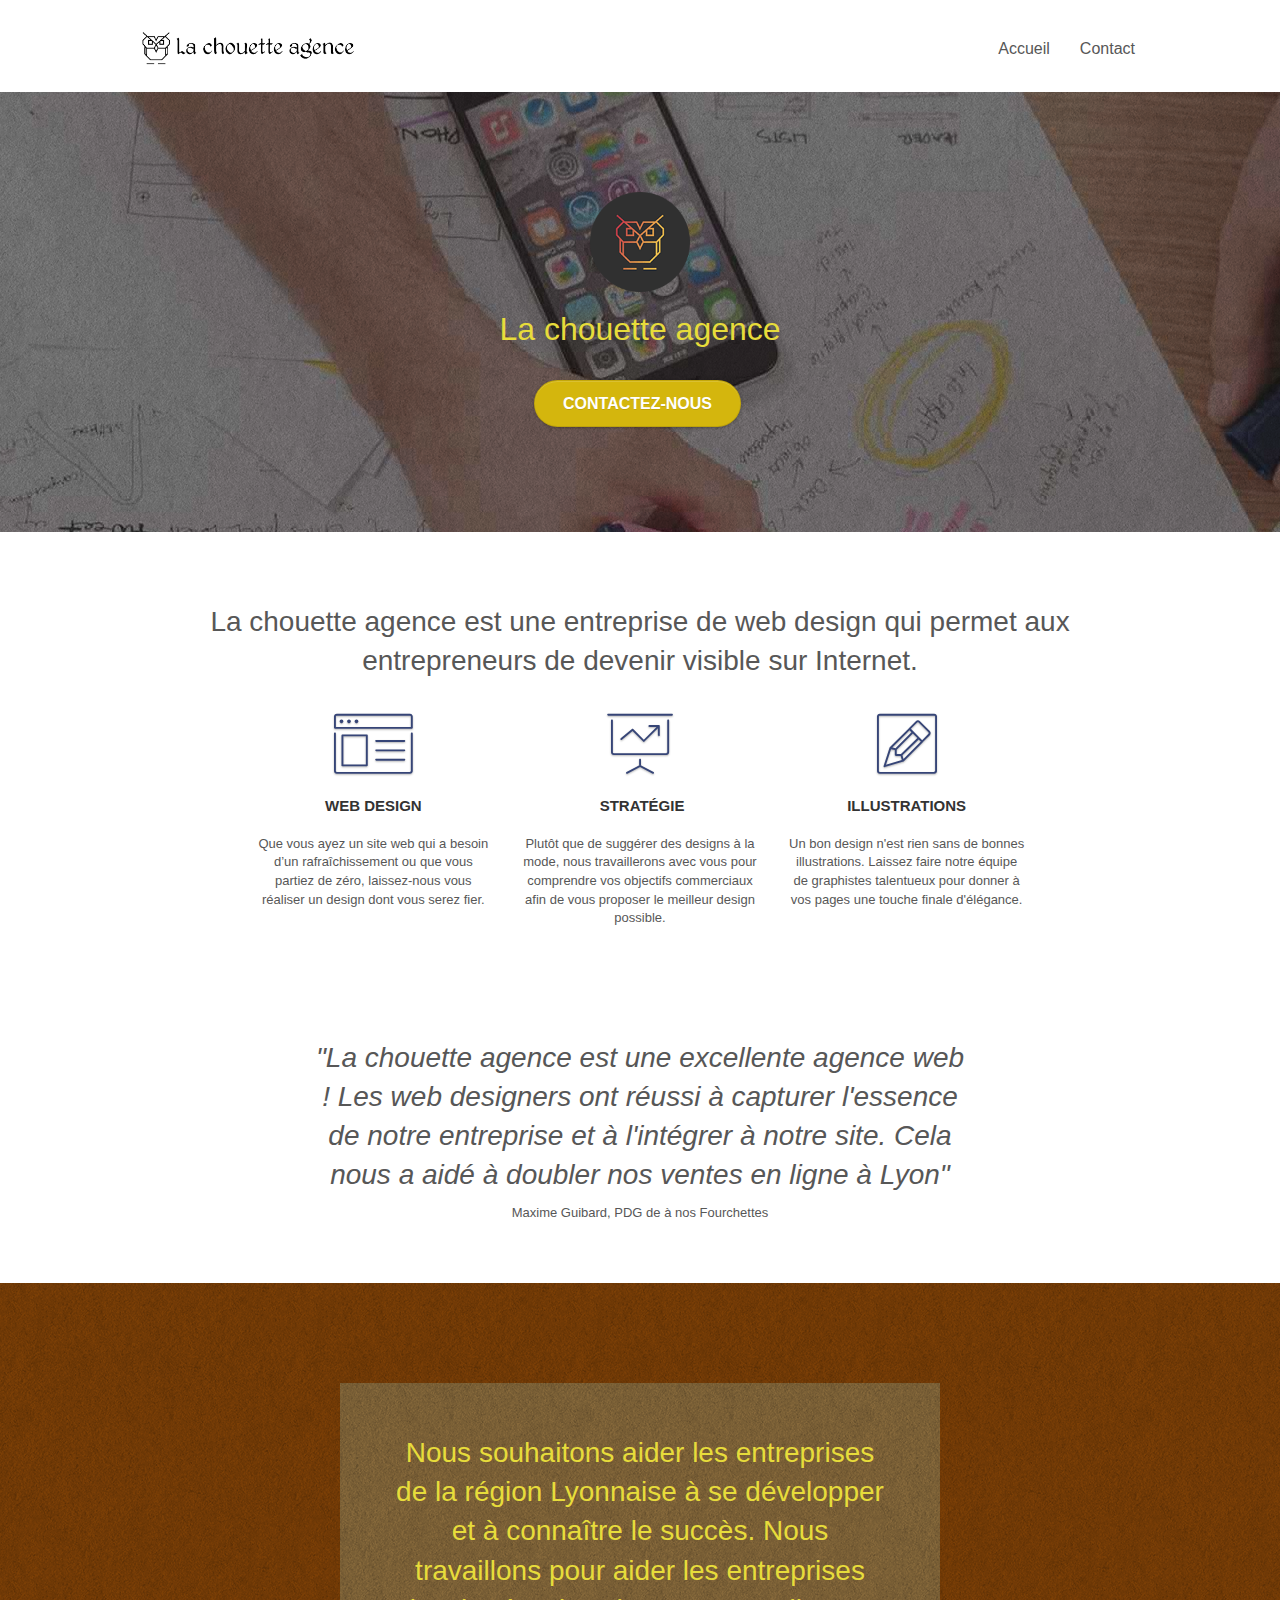
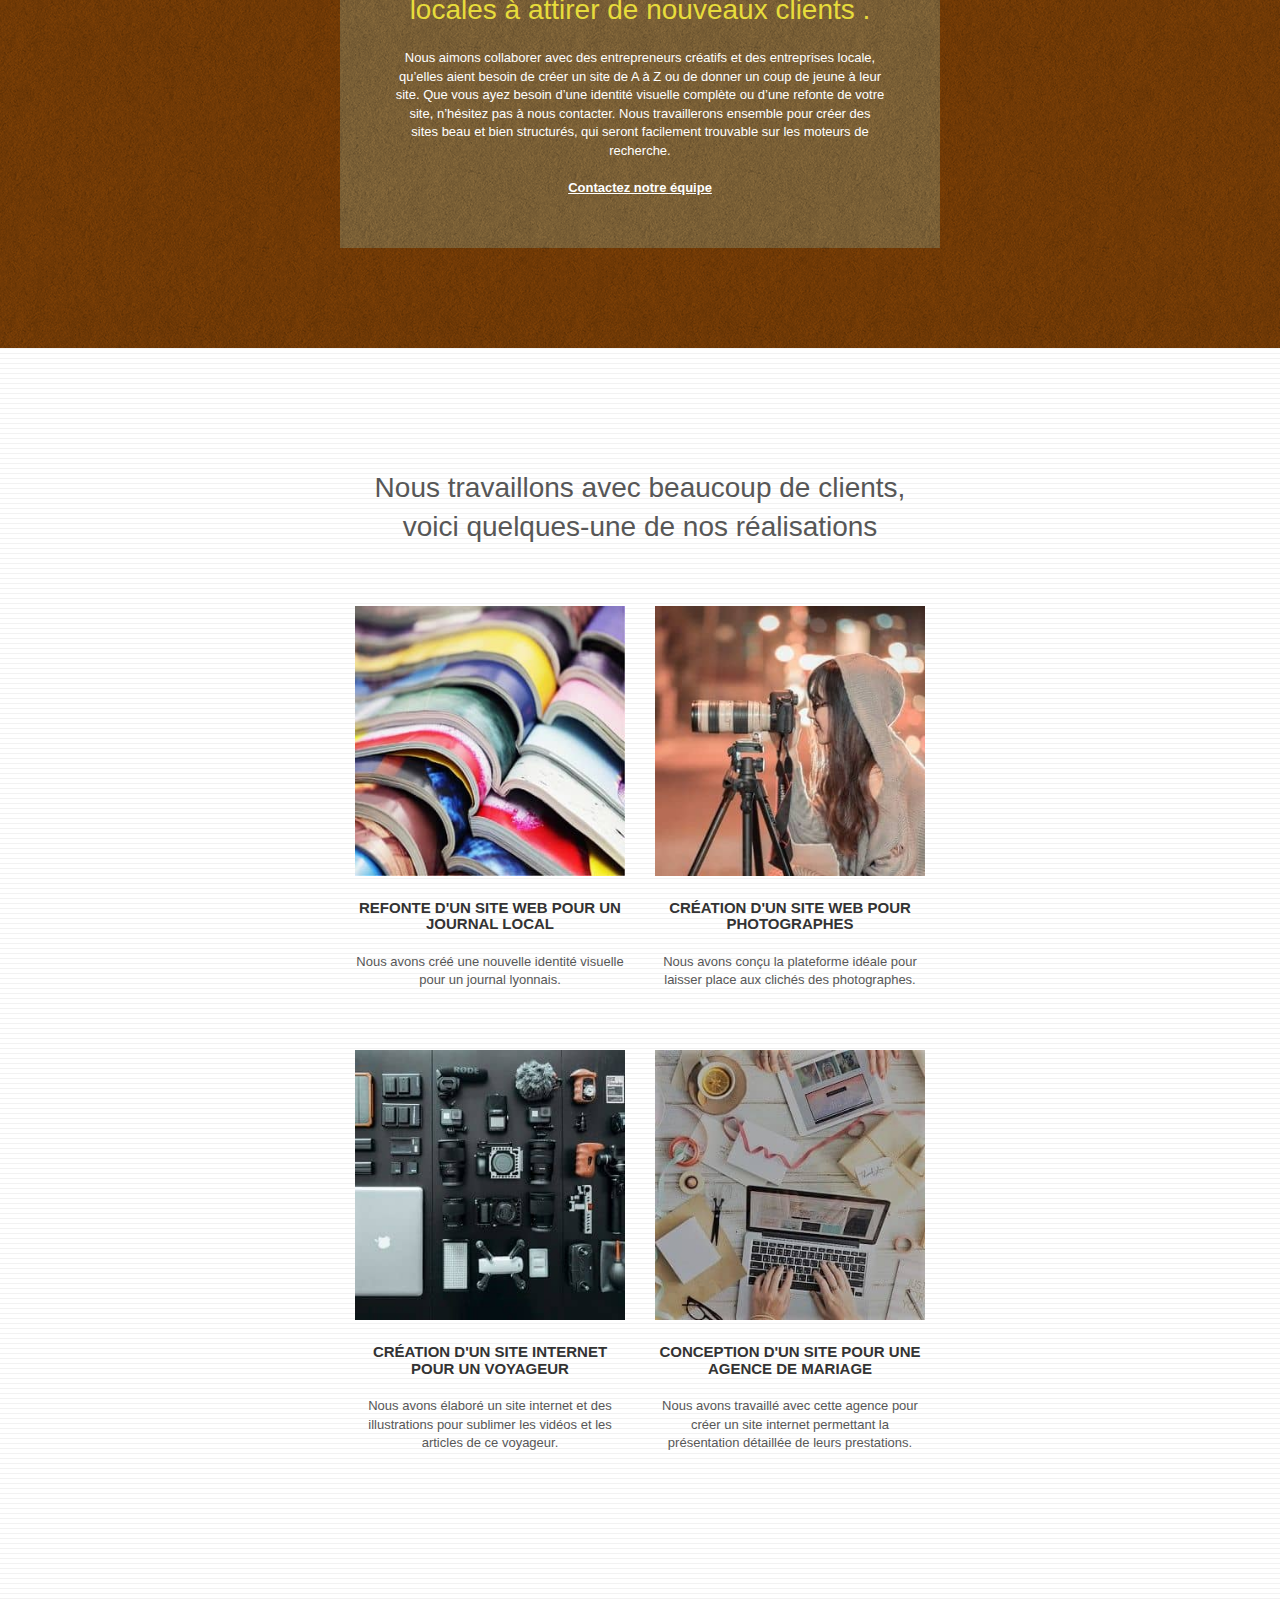
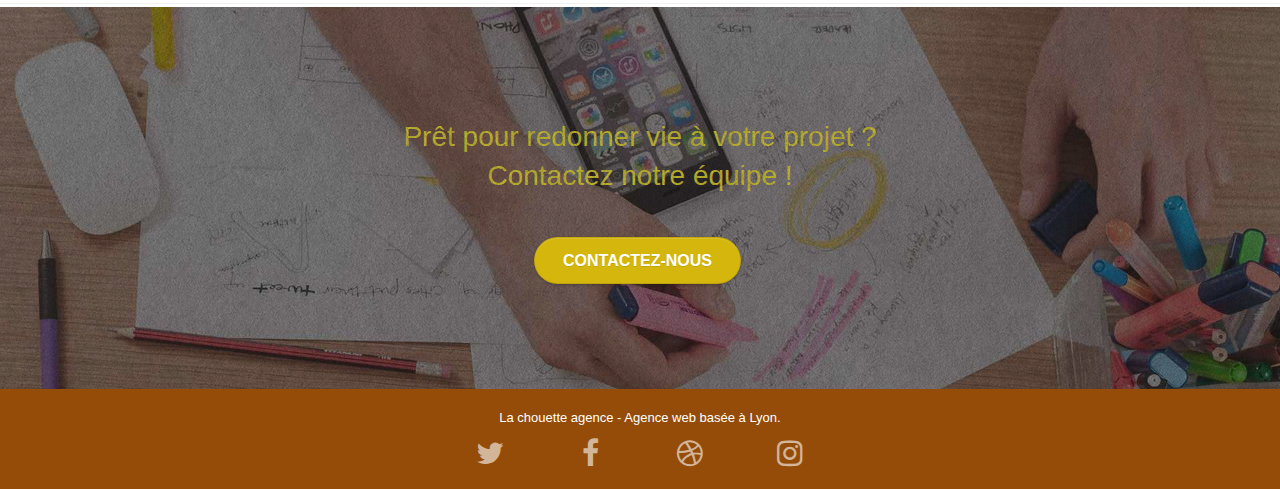
<file: index.html>
<!doctype html>
<html lang="fr">
<head>
    <meta charset="utf-8">
    <meta name="description" content="La chouette agence - Entreprise de webdesign situé a Lyon.">
    <meta name="viewport" content="width=device-width, initial-scale=1.0, viewport-fit=cover">
    <link rel="shortcut icon" type="image/png" href="favicon.jpg">
    
	<link rel="stylesheet" type="text/css" href="./css/bootstrap.css">
	<link rel="stylesheet" type="text/css" href="style.css">
	<link rel="stylesheet" type="text/css" href="./css/font-awesome.css">
	<link rel="stylesheet" type="text/css" href="./css/et-line.css">
	
    
	<script src="./js/jquery-2.1.0.js"></script>
	<script src="./js/bootstrap.js"></script>
	<script src="./js/blocs.js"></script>
	<script src="./js/jquery.touchSwipe.js" defer></script>
	<script src="./js/gmaps.js"></script>

    <title>La chouette agence - Entreprise de webdesign à Lyon</title>

    
<!-- Analytics -->
 
<!-- Analytics END -->
    
</head>
<body>
<!-- Principal conteneur -->
<div class="page-container">
    
<!-- bloc-0 -->
<div class="bloc bgc-white l-bloc " id="bloc-0">
	<div class="container bloc-sm">

		<nav class="navbar row">
			<div class="navbar-header">				
				<a class="navbar-brand" href="index.html"><img src="img/la-chouette-agence.png" alt="Bannière de l'agence La chouette agence" width="214" height="40" /></a>
				<button id="nav-toggle" type="button" class="ui-navbar-toggle navbar-toggle" data-toggle="collapse" data-target=".navbar-1">
				<span class="sr-only">Toggle navigation</span><span class="icon-bar"></span><span class="icon-bar"></span><span class="icon-bar"></span>
				</button>
			</div>
			<div class="collapse navbar-collapse navbar-1 special-dropdown-nav">
				<ul class="site-navigation nav navbar-nav">
					<li>
						<a href="index.html">Accueil</a>
					</li>
					<li>
					</li>
					<li>
						<a href="contact.html">Contact</a>
					</li>
				</ul>
			</div>
		</nav>
	</div>
</div>
<!-- bloc-0 END -->

<!-- bloc-1-presentation -->
<div class="bloc bgc-dark-slate-blue bg-banniere d-bloc bg-t-edge bloc-bg-texture texture-paper b-parallax" id="bloc-1-hero">
	<div class="container bloc-lg">
		<div class="row tight-width-whitespace">
			<div class="col-sm-12">
				<img src="img/logo.png" class="center-block image-resize-mode" width="100" height="100" alt="Logo de la chouette agence" />
				<h1 class="text-center hero-bloc-text tc-yellow ">
					La chouette agence 
				</h1>
				<div class="text-center">
					<a href="contact.html" class="btn btn-lg btn-clean btn-rd cta-hero btn-atomic-tangerine" id="cta-hero">Contactez-nous</a>
				</div>
			</div>
		</div>
	</div>
</div>
<!-- bloc-1-presentation END -->

<!-- bloc-2-services -->
<div class="bloc bgc-white l-bloc" id="bloc-2-services">
	<div class="container bloc-md">
		<div class="row">
			<div class="col-sm-12 text-center">
				<h2>La chouette agence est une entreprise de web design qui permet aux entrepreneurs de devenir visible sur Internet.</h2>
			</div>
		</div>
		<div class="row voffset-lg med-width-whitespace">
			<div class="col-sm-4">
				<div class="text-center">
					<span class="et-icon-browser sm-shadow icon-dark-slate-blue icons icon-lg"></span>
				</div>
				<h3 class="mg-md text-center">
					Web design
				</h3>
				<p class="text-center ">
					Que vous ayez un site web qui a besoin d&rsquo;un rafraîchissement ou que vous partiez de zéro, laissez-nous vous réaliser un design dont vous serez fier.
				</p>
			</div>
			<div class="col-sm-4">
				<div class="text-center">
					<span class="et-icon-presentation sm-shadow icon-dark-slate-blue icons icon-lg"></span>
				</div>
				<h3 class="mg-md text-center">
					&nbsp;Stratégie
				</h3>
				<p class="text-center ">
					Plutôt que de suggérer des designs à la mode, nous travaillerons avec vous pour comprendre vos objectifs commerciaux afin de vous proposer le meilleur design possible.<br>
				</p>
			</div>
			<div class="col-sm-4">
				<div class="text-center">
					<span class="et-icon-edit sm-shadow icon-dark-slate-blue icons icon-lg"></span>
				</div>
				<h3 class="mg-md text-center">
					Illustrations
				</h3>
				<p class="text-center ">
					Un bon design n'est rien sans de bonnes illustrations. Laissez faire notre équipe de graphistes talentueux pour donner à vos pages une touche finale d'élégance.
				</p>
			</div>
		</div>
		<div class="row voffset-lg voffset">
			<div class="col-xs-12 col-md-8 col-md-offset-2 text-center">
				<h2><em>"La chouette agence est une excellente agence web !
							Les web designers ont réussi à capturer l'essence de notre entreprise et à l'intégrer à
							notre site.
							Cela nous a aidé à doubler nos ventes en ligne à Lyon"</em>
					</h2>
					<p>
						Maxime Guibard, PDG de à nos Fourchettes
					</p>
			</div>
		</div>
	</div>
</div>
<!-- bloc-2-services END -->

<!-- bloc-3-what-i-do -->
<div class="bloc tc-white bgc-atomic-tangerine bg-presentation d-bloc bloc-bg-texture texture-paper b-parallax" id="bloc-3-what-i-do">
	<div class="container bloc-lg">
		<div class="row tight-width-whitespace black-background">
			<div class="col-sm-12">
				<h2 class="mg-md text-center tc-yellow">
					Nous souhaitons aider les entreprises de la région Lyonnaise à se développer et à connaître le succès. Nous travaillons pour aider les entreprises locales à attirer de nouveaux clients .<br>
				</h2>
				<p class="text-center white">
					Nous aimons collaborer avec des entrepreneurs créatifs et des entreprises locale, qu’elles aient besoin de créer un site de A à Z ou de donner un coup de jeune à leur site. Que vous ayez besoin d’une identité visuelle complète ou d’une refonte de votre site, n’hésitez pas à nous contacter. Nous travaillerons ensemble pour créer des sites beau et bien structurés, qui seront facilement trouvable sur les moteurs de recherche. <br><br><a class="ltc-white bold-link" href="contact.html">Contactez notre équipe</a><br>
				</p>
			</div>
		</div>
	</div>
</div>
<!-- bloc-3-what-i-do END -->

<!-- bloc-4-portfolio -->
<div class="bloc bgc-white bg-lines-h2-bg bg-repeat l-bloc" id="bloc-4-portfolio">
	<div class="container bloc-lg">
		<div class="row">
			<div class="col-sm-12 text-center">
				<h2>Nous travaillons avec beaucoup de clients, <br> voici quelques-une de nos réalisations</h2>
			</div>
		</div>
		<div class="row tight-width-whitespace portfolio-row">
			<div class="col-sm-6">
				<a href="#" data-lightbox="img/1.jpg" data-gallery-id="gallery-1" data-caption="Refonte d'un site web pour un journal local" data-frame="snapshot-lb"><img src="img/1.jpg" width="270" height="270" alt="Création d'un nouveau site web pour journal local" class="img-responsive portfolio-thumb" /></a>
				<h3 class="mg-md text-center">
					Refonte d'un site web pour un journal local
				</h3>
				<p class="text-center">
					Nous avons créé une nouvelle identité visuelle pour un journal lyonnais.
				</p>
			</div>
			<div class="col-sm-6">
				<a href="#" data-lightbox="img/2.jpg" data-gallery-id="gallery-1" data-caption="Création d'un site web pour photographes" data-frame="snapshot-lb"><img src="img/2.jpg" width="270" height="270" class="img-responsive portfolio-thumb" alt="Création d'un site web pour photographes" /></a>
				<h3 class="mg-md text-center">
					Création d'un site web pour photographes
				</h3>
				<p class="text-center">
					Nous avons conçu la plateforme idéale pour laisser place aux clichés des photographes.
				</p>
			</div>
		</div>
		<div class="row tight-width-whitespace portfolio-row">
			<div class="col-sm-6">
				<a href="#" data-lightbox="img/3.jpg" data-gallery-id="gallery-1" data-caption="Création d'un site internet pour un voyageur" data-frame="snapshot-lb"><img src="img/3.jpg" width="270" height="270" class="img-responsive portfolio-thumb" alt="Création d'un site web pour voyageur"/></a>
				<h3 class="mg-md text-center">
					Création d'un site internet pour un voyageur
				</h3>
				<p class="text-center">
					Nous avons élaboré un site internet et des illustrations pour sublimer les vidéos et les articles de ce voyageur.
				</p>
			</div>
			<div class="col-sm-6">
				<a href="#" data-lightbox="img/4.jpg" data-gallery-id="gallery-1" data-caption="Conception d'un site pour une agence de mariage" data-frame="snapshot-lb"><img src="img/4.jpg" width="270" height="270" class="img-responsive portfolio-thumb" alt="Création d'un site web pour agence de mariage" /></a>
				<h3 class="mg-md text-center">
					Conception d'un site pour une agence de mariage
				</h3>
				<p class="text-center">
					Nous avons travaillé avec cette agence pour créer un site internet permettant la présentation détaillée de leurs prestations.
				</p>
			</div>
		</div>
	</div>
</div>
<!-- bloc-4-portfolio END -->

<!-- bloc-5-cta -->
<div class="bloc bgc-dark-slate-blue bg-banniere d-bloc bloc-bg-texture texture-paper" id="bloc-5-cta">
	<div class="container bloc-lg">
		<div class="row">
			<h2 class="mg-md text-center tc-yellow">
				Prêt pour redonner vie à votre projet ?<br>Contactez notre équipe !
			</h2>
			<div class="col-sm-12 text-center">
				<a href="contact.html" class="btn btn-atomic-tangerine btn-clean btn-rd btn-lg cta-hero">Contactez-nous</a>
			</div>
		</div>
	</div>
</div>
<!-- bloc-5-cta END -->

<!-- Footer - bloc-8 -->
<div class="bloc bgc-atomic-tangerine d-bloc" id="bloc-8">
	<div class="container bloc-sm">
		<div class="row">
			<div class="col-sm-12">
				<p class="text-center white">
					La chouette agence - Agence web basée à Lyon.<br>
				</p>
				<div class="row row-no-gutters social">
					<div class="col-sm-3">
						<div class="text-center">
							<a class="social" href="index.html" aria-label="Suivez nous sur Twitter"><span class="fa fa-twitter icon-md"></span></a>
						</div>
					</div>
					<div class="col-sm-3">
						<div class="text-center">
							<a class="social" href="index.html" aria-label="Rejoignez nous sur Facebook"><span class="fa fa-facebook icon-md"></span></a>
						</div>
					</div>
					<div class="col-sm-3">
						<div class="text-center">
							<a class="social" href="index.html" aria-label="Accedez a notre portfolio sur Dribbble"><span class="fa fa-dribbble icon-md"></span></a>
						</div>
					</div>
					<div class="col-sm-3">
						<div class="text-center">
							<a class="social" href="index.html" aria-label="Suivez nous sur Instagram"><span class="fa fa-instagram icon-md"></span></a>
						</div>
					</div>
					
				</div>
				
			</div>
		</div>
	</div>
</div>
<!-- Footer - bloc-8 END -->

</div>
<!-- Principal conteneur END -->
    

</body>
</html>
</file>
<file: style.css>
body{margin:0;padding:0;background:#fff;overflow-x:hidden;-webkit-font-smoothing:antialiased;-moz-osx-font-smoothing:grayscale}a,button{transition:all .3s ease-in-out;outline:0!important}a:hover{text-decoration:none;cursor:pointer}#page-loading-blocs-notifaction{position:fixed;top:0;bottom:0;width:100%;z-index:100000;background:#fff url(img/pageload-spinner.gif) no-repeat center center}.bloc{width:100%;clear:both;background:50% 50% no-repeat;padding:0 50px;-webkit-background-size:cover;-moz-background-size:cover;-o-background-size:cover;background-size:cover;position:relative}.bloc .container{padding-left:0;padding-right:0}.bloc-lg{padding:100px 50px}.bloc-md{padding:50px}.bloc-sm{padding:20px 50px}.bg-b-edge,.bg-bl-edge,.bg-br-edge,.bg-center,.bg-l-edge,.bg-r-edge,.bg-repeat,.bg-t-edge,.bg-tl-edge,.bg-tr-edge{-webkit-background-size:auto!important;-moz-background-size:auto!important;-o-background-size:auto!important;background-size:auto!important}.bg-repeat{background:repeat}.bg-t-edge{background:top no-repeat}.bloc-bg-texture::before{content:"";background-size:2px 2px;position:absolute;top:0;bottom:0;left:0;right:0}.texture-paper::before{background:url(img/texture-paper.png);background-size:280px 280px}.b-parallax{background-attachment:fixed}.d-bloc{color:rgba(255,255,255,.7)}.d-bloc button:hover{color:rgba(255,255,255,.9)}.d-bloc .icon-round,.d-bloc .icon-rounded,.d-bloc .icon-semi-rounded-a,.d-bloc .icon-semi-rounded-b,.d-bloc .icon-square{border-color:rgba(255,255,255,.9)}.d-bloc .divider-h span{border-color:rgba(255,255,255,.2)}.d-bloc .a-btn,.d-bloc .navbar a,.d-bloc .navbar-brand,.d-bloc a .icon-lg,.d-bloc a .icon-md,.d-bloc a .icon-sm,.d-bloc a .icon-xl,.d-bloc h1 a,.d-bloc h2 a,.d-bloc h3 a,.d-bloc h4 a,.d-bloc h5 a,.d-bloc h6 a,.d-bloc p a{color:rgba(255,255,255,.6)}.d-bloc .a-btn:hover,.d-bloc .navbar a:hover,.d-bloc .navbar-brand:hover,.d-bloc a:hover .icon-lg,.d-bloc a:hover .icon-md,.d-bloc a:hover .icon-sm,.d-bloc a:hover .icon-xl,.d-bloc h1 a:hover,.d-bloc h2 a:hover,.d-bloc h3 a:hover,.d-bloc h4 a:hover,.d-bloc h5 a:hover,.d-bloc h6 a:hover,.d-bloc p a:hover{color:#fff}.d-bloc .navbar-toggle .icon-bar{background:#fff}.d-bloc .btn-wire,.d-bloc .btn-wire:hover{color:#fff;border-color:#fff}.d-bloc .panel{color:rgba(0,0,0,.5)}.d-bloc .panel button:hover{color:rgba(0,0,0,.7)}.d-bloc .panel icon{border-color:rgba(0,0,0,.7)}.d-bloc .panel .divider-h span{border-color:rgba(0,0,0,.1)}.d-bloc .panel .a-btn{color:rgba(0,0,0,.6)}.d-bloc .panel .a-btn:hover{color:#000}.d-bloc .panel .btn-wire,.d-bloc .panel .btn-wire:hover{color:rgba(0,0,0,.7);border-color:rgba(0,0,0,.3)}.d-bloc .panel,.l-bloc{color:rgba(0,0,0,.5)}.d-bloc .panel button:hover,.l-bloc button:hover{color:rgba(0,0,0,.7)}.l-bloc .icon-round,.l-bloc .icon-rounded,.l-bloc .icon-semi-rounded-a,.l-bloc .icon-semi-rounded-b,.l-bloc .icon-square{border-color:rgba(0,0,0,.7)}.d-bloc .panel .divider-h span,.l-bloc .divider-h span{border-color:rgba(0,0,0,.1)}.d-bloc .panel .a-btn,.l-bloc .a-btn,.l-bloc .navbar a,.l-bloc .navbar-brand,.l-bloc a .icon-lg,.l-bloc a .icon-md,.l-bloc a .icon-sm,.l-bloc a .icon-xl,.l-bloc h1 a,.l-bloc h2 a,.l-bloc h3 a,.l-bloc h4 a,.l-bloc h5 a,.l-bloc h6 a,.l-bloc p a{color:rgba(0,0,0,.6)}.d-bloc .panel .a-btn:hover,.l-bloc .a-btn:hover,.l-bloc .navbar a:hover,.l-bloc .navbar-brand:hover,.l-bloc a:hover .icon-lg,.l-bloc a:hover .icon-md,.l-bloc a:hover .icon-sm,.l-bloc a:hover .icon-xl,.l-bloc h1 a:hover,.l-bloc h2 a:hover,.l-bloc h3 a:hover,.l-bloc h4 a:hover,.l-bloc h5 a:hover,.l-bloc h6 a:hover,.l-bloc p a:hover{color:#000}.l-bloc .navbar-toggle .icon-bar{color:rgba(0,0,0,.6)}.d-bloc .panel .btn-wire,.d-bloc .panel .btn-wire:hover,.l-bloc .btn-wire,.l-bloc .btn-wire:hover{color:rgba(0,0,0,.7);border-color:rgba(0,0,0,.3)}.voffset{margin-top:30px}.voffset-lg{margin-top:80px}.row-no-gutters{margin-right:0;margin-left:0}.row.row-no-gutters>[class*=" col-"],.row.row-no-gutters>[class^=col-]{padding-right:0;padding-left:0}#bloc-1-hero h1{font-size:32px}.navbar{margin-bottom:0;z-index:1}.navbar-brand{height:auto;padding:3px 15px;font-size:25px;font-weight:400;font-weight:600;line-height:44px}.navbar-brand img{max-height:200px;margin:0 5px 0 0;display:inline}.navbar-brand img[src$=svg]{min-width:100px}.nav-center .navbar-brand img{margin:0}.navbar .nav{padding-top:2px;margin-right:-16px;float:right;z-index:1}.nav>li{float:left;margin-top:4px;font-size:16px}.navbar-nav .open .dropdown-menu>li>a{text-align:inherit}.nav>li a:focus,.nav>li a:hover{background:0 0}.navbar-toggle{margin:10px 10px 0 0;border:0}.navbar-toggle:hover{background:0 0!important}.navbar-toggle .icon-bar{background-color:rgba(0,0,0,.5);width:26px}.nav-invert .navbar .nav{float:left}.nav-invert .navbar-brand,.nav-invert .navbar-header{float:right;position:relative;z-index:2}@media (min-width:768px){.site-navigation{position:absolute;top:50%;right:20px;transform:translate(0,-50%);-webkit-transform:translateY(-50%)}.nav>li .dropdown-menu a,.nav>li .dropdown-menu a:hover{color:#484848}.nav-invert .site-navigation{left:0;right:0}.nav-center{text-align:center}.nav-center .navbar-header{width:100%}.nav-center .nav>li,.nav-center .navbar-brand,.nav-center .navbar-header{float:none;display:inline-block}.nav-center .site-navigation{position:relative;width:100%;right:0;margin-right:0;margin-top:20px}.nav-center.mini-nav .navbar-toggle{float:none;margin:10px auto 0}}.nav>li>.dropdown a{background:0 0!important;display:block;padding:14px 15px}nav .caret{margin:0 5px}.dropdown-menu .dropdown-menu{top:-8px;left:100%}.dropdown-menu .dropmenu-flow-right{top:100%;left:0;margin-left:-1px;border-top-left-radius:0;border-top-right-radius:0}.dropdown-menu .dropdown span{border:4px solid #000;border-top-color:transparent;border-right-color:transparent;border-bottom-color:transparent;margin:6px -5px 0 0!important;float:right}.mg-md{margin-top:10px;margin-bottom:20px}.mg-lg{margin-top:10px;margin-bottom:40px}.btn{margin:0 5px 5px 0}.btn.pull-right{margin:0 0 5px 5px}.btn-d,.btn-d:focus,.btn-d:hover{color:#fff;background:rgba(0,0,0,.3)}button{outline:0!important}.btn-rd{border-radius:40px}.btn-clean{border:1px solid rgba(0,0,0,.08);border-bottom-color:rgba(0,0,0,.1);text-shadow:0 1px 0 rgba(0,0,1,.1);box-shadow:0 1px 3px rgba(0,0,1,.25),inset 0 1px 0 0 rgba(255,255,255,.15)}.icon-md{font-size:30px!important}.icon-lg{font-size:60px!important}.sm-shadow{text-shadow:0 1px 2px rgba(0,0,0,.3)}.panel-sq,.panel-sq .panel-footer,.panel-sq .panel-heading{border-radius:0}.panel-rd{border-radius:30px}.panel-rd .panel-heading{border-radius:29px 29px 0 0}.panel-rd .panel-footer{border-radius:0 0 29px 29px}.form-control{border-color:rgba(0,0,0,.1);box-shadow:none}.scrollToTop{width:40px;height:40px;position:fixed;bottom:20px;right:20px;opacity:0;z-index:500;transition:all .3s ease-in-out}.scrollToTop span{margin-top:6px}.showScrollTop{font-size:14px;opacity:1}a[data-lightbox]{position:relative;display:block;text-align:center}a[data-lightbox]:hover::before{content:"+";font-family:HelveticaNeue-Light,"Helvetica Neue Light","Helvetica Neue",Helvetica,Arial;font-size:32px;width:50px;height:50px;margin-left:-25px;border-radius:50%;background:rgba(0,0,0,.6);color:#fff;font-weight:100;z-index:1;position:absolute;top:50%;transform:translateY(-50%);-webkit-transform:translateY(-50%)}a[data-lightbox]:hover img{opacity:.6;-webkit-animation-fill-mode:none;animation-fill-mode:none}#lightbox-modal{display:flex;align-items:center}#lightbox-modal .modal-dialog{width:90%;max-width:900px;margin:0 auto 0}#lightbox-modal .modal-dialog img{max-height:90vh;margin:0 auto}.lightbox-caption{padding:20px;color:#fff;background:rgba(0,0,0,.5);position:absolute;left:15px;right:15px;bottom:5px}.close-lightbox{color:#fff;font-size:30px;position:absolute;top:20px;right:20px;z-index:20;background:rgba(0,0,0,.5);border:none;line-height:30px;padding:0 9px 5px;opacity:.3}.close-lightbox:hover,.next-lightbox:hover,.prev-lightbox:hover{opacity:1;color:#fff}.next-lightbox,.prev-lightbox{font-size:20px;color:rgba(255,255,255,.9);background:rgba(0,0,0,.5);transition:all .2s ease-in-out;position:absolute;top:45%;z-index:1;opacity:.4}.next-lightbox{padding:6px 8px 1px 13px;right:25px}.prev-lightbox{padding:6px 13px 1px 10px;left:25px}.snapshot-lb .modal-body{padding-bottom:45px}.snapshot-lb .lightbox-caption{padding:0;color:rgba(0,0,0,.5);background:0 0}.btn,a,h1,h2,h3,h4,h5,h6,label,p{font-family:helvetica;font-weight:400;color:#575757!important}.container{max-width:1000px}.hero-bloc-text{font-size:38px}.hero-bloc-text-sub{font-size:36px}.statement-bloc-text{line-height:26px;font-style:italic;font-size:20px;text-align:center;font-weight:lighter;max-width:520px;margin:auto auto auto auto}p{font-size:13px}.tight-width-whitespace{max-width:600px;margin:auto auto auto auto}.h1{font-size:25px;font-family:"Open Sans"}.cta-hero{margin-top:22px;color:#fff!important;text-transform:uppercase;padding:12px 28px 12px 28px;font-size:16px;font-weight:700}.social{max-width:400px;margin:auto auto auto auto}h2{font-size:28px;line-height:1.4em}h3{font-size:15px;text-transform:uppercase;font-weight:700;color:#333!important}.med-width-whitespace{max-width:800px;margin:auto auto auto auto;box-shadow:0 0 0 #000}h1{color:#333!important}h4{color:#333!important}.icons{margin-bottom:14px;margin-top:24px}.white{color:#fff!important}.portfolio-thumb{margin-bottom:24px}.portfolio-row{margin-bottom:44px;margin-top:50px}.avatar{box-shadow:0 4px 9px rgba(0,0,0,.3)}.black-background{background-color:rgba(165,147,99,.7);padding:40px 40px 40px 40px}.bold-link{font-weight:900;text-decoration:underline!important}.bgc-white{background-color:#fff}.bgc-dark-slate-blue{background-color:#364577}.bgc-atomic-tangerine{background-color:#944c08}.tc-yellow{color:#e7dc3b!important}.tc-white{color:#fff!important}.btn-atomic-tangerine{background:#d4b60d;color:#fff!important}.btn-atomic-tangerine:hover{background:#e7dc3b!important;color:#fff!important}.ltc-white{color:#fff!important}.ltc-white:hover{color:#ccc!important}.ltc-atomic-tangerine{color:#e0b116!important}.ltc-atomic-tangerine:hover{color:#c2c056!important}.icon-dark-slate-blue{color:#364577!important;border-color:#364577!important}.bg-dots-bg{background-image:url(img/dots-bg.png)}.bg-lines-h2-bg{background-image:url(img/lines-h2-bg.png)}.bg-banniere{background-image:url(img/la-chouette-agence-banniere.jpg)}.bg-presentation{background-image:url(img/image-de-presentation.jpg)}@media (max-width:1024px){.bloc{padding-left:20px;padding-right:20px}.bloc-tile-2.full-width-bloc .container,.bloc-tile-3.full-width-bloc .container,.bloc-tile-4.full-width-bloc .container,.bloc.full-width-bloc{padding-left:0;padding-right:0}}@media (max-width:992px) and (min-width:768px){.navbar .nav{max-width:80%}.nav-center.navbar .nav{max-width:100%}}@media only screen and (min-device-width:768px) and (max-device-width:1024px) and (orientation:landscape){.b-parallax{background-attachment:scroll}}@media only screen and (min-device-width:1024px) and (max-device-width:1366px) and (-webkit-min-device-pixel-ratio:1.5){.b-parallax{background-attachment:scroll}}@media (max-width:991px){.container{width:100%}.b-parallax{background-attachment:scroll}#hero-bloc,.page-container{overflow-x:hidden;position:relative}.bloc{padding-left:constant(safe-area-inset-left);padding-right:constant(safe-area-inset-right)}.bloc-group,.bloc-group .bloc{display:block;width:100%}.bloc-fill-screen .fill-bloc-bottom-edge,.bloc-fill-screen .fill-bloc-top-edge{padding:0 20px;padding-left:constant(safe-area-inset-left);padding-right:constant(safe-area-inset-right)}}@media (max-width:767px){.page-container{overflow-x:hidden;position:relative}#disqus_thread,h1,h2,h3,h4,h5,h6,p{padding-left:10px!important;padding-right:10px!important}.b-parallax{background-attachment:scroll}.navbar .nav{padding-top:0;border-top:1px solid rgba(0,0,0,.2);float:none!important}.navbar.row{margin-left:0;margin-right:0}.site-navigation{position:inherit;transform:none;-webkit-transform:none;-ms-transform:none}.nav>li{margin-top:0;border-bottom:1px solid rgba(0,0,0,.1);background:rgba(0,0,0,.05);text-align:left;padding-left:15px;width:100%}.nav>li:hover{background:rgba(0,0,0,.08)}.dropdown .dropdown a .caret{float:none;margin:5px 0 0 10px!important;border:4px solid #000;border-bottom-color:transparent;border-right-color:transparent;border-left-color:transparent}#hero-bloc .navbar .nav{background:rgba(0,0,0,.8)}#hero-bloc .navbar .nav a{color:rgba(255,255,255,.6)}.hero{padding:50px 0}.hero-nav{left:-1px;right:-1px}.navbar-collapse{padding:0;overflow-x:hidden;-webkit-box-shadow:none;box-shadow:none}.navbar-brand img{max-height:40px;width:auto}.nav-invert .navbar-header{float:none;width:100%}.nav-invert .navbar-toggle{float:left;margin-left:10px}.bloc{padding-left:0;padding-right:0}.bloc-lg,.bloc-xl,.bloc-xxl{padding:40px 0}.bloc-md,.bloc-sm{padding-left:0;padding-right:0}.bloc-fill-screen .fill-bloc-bottom-edge,.bloc-fill-screen .fill-bloc-top-edge,.bloc-tile-2 .container,.bloc-tile-3 .container,.bloc-tile-4 .container{padding-left:0;padding-right:0}.a-block{padding:0 10px}.btn-dwn{display:none}.voffset{margin-top:5px}.voffset-md{margin-top:20px}.voffset-lg{margin-top:30px}form{padding:5px}.close-lightbox{display:inline-block}.blocsapp-device-iphone5{background-size:216px 425px;padding-top:60px;width:216px;height:425px}.blocsapp-device-iphone5 img{width:180px;height:320px}}@media (max-width:400px){.bloc{padding-left:0;padding-right:0}}@media (max-width:767px){.bloc-mob-center-text{text-align:center}}
</file>
<file: css/et-line.css>
@font-face{font-family:et-line;src:url(../fonts/et-line.eot);src:url(../fonts/et-line.eot?#iefix) format('embedded-opentype'),url(../fonts/et-line.woff) format('woff'),url(../fonts/et-line.ttf) format('truetype'),url(../fonts/et-line.svg#et-line) format('svg');font-weight:400;font-style:normal}.et-icon-adjustments,.et-icon-alarmclock,.et-icon-anchor,.et-icon-aperture,.et-icon-attachment,.et-icon-bargraph,.et-icon-basket,.et-icon-beaker,.et-icon-bike,.et-icon-book-open,.et-icon-briefcase,.et-icon-browser,.et-icon-calendar,.et-icon-camera,.et-icon-caution,.et-icon-chat,.et-icon-circle-compass,.et-icon-clipboard,.et-icon-clock,.et-icon-cloud,.et-icon-compass,.et-icon-desktop,.et-icon-dial,.et-icon-document,.et-icon-documents,.et-icon-download,.et-icon-dribbble,.et-icon-edit,.et-icon-envelope,.et-icon-expand,.et-icon-facebook,.et-icon-flag,.et-icon-focus,.et-icon-gears,.et-icon-genius,.et-icon-gift,.et-icon-global,.et-icon-globe,.et-icon-googleplus,.et-icon-grid,.et-icon-happy,.et-icon-hazardous,.et-icon-heart,.et-icon-hotairballoon,.et-icon-hourglass,.et-icon-key,.et-icon-laptop,.et-icon-layers,.et-icon-lifesaver,.et-icon-lightbulb,.et-icon-linegraph,.et-icon-linkedin,.et-icon-lock,.et-icon-magnifying-glass,.et-icon-map,.et-icon-map-pin,.et-icon-megaphone,.et-icon-mic,.et-icon-mobile,.et-icon-newspaper,.et-icon-notebook,.et-icon-paintbrush,.et-icon-paperclip,.et-icon-pencil,.et-icon-phone,.et-icon-picture,.et-icon-pictures,.et-icon-piechart,.et-icon-presentation,.et-icon-pricetags,.et-icon-printer,.et-icon-profile-female,.et-icon-profile-male,.et-icon-puzzle,.et-icon-quote,.et-icon-recycle,.et-icon-refresh,.et-icon-ribbon,.et-icon-rss,.et-icon-sad,.et-icon-scissors,.et-icon-scope,.et-icon-search,.et-icon-shield,.et-icon-speedometer,.et-icon-strategy,.et-icon-streetsign,.et-icon-tablet,.et-icon-target,.et-icon-telescope,.et-icon-toolbox,.et-icon-tools,.et-icon-tools-2,.et-icon-trophy,.et-icon-tumblr,.et-icon-twitter,.et-icon-upload,.et-icon-video,.et-icon-wallet,.et-icon-wine{font-family:et-line;speak:none;font-style:normal;font-weight:400;font-variant:normal;text-transform:none;line-height:1;-webkit-font-smoothing:antialiased;-moz-osx-font-smoothing:grayscale;display:inline-block}.et-icon-mobile:before{content:"\e000"}.et-icon-laptop:before{content:"\e001"}.et-icon-desktop:before{content:"\e002"}.et-icon-tablet:before{content:"\e003"}.et-icon-phone:before{content:"\e004"}.et-icon-document:before{content:"\e005"}.et-icon-documents:before{content:"\e006"}.et-icon-search:before{content:"\e007"}.et-icon-clipboard:before{content:"\e008"}.et-icon-newspaper:before{content:"\e009"}.et-icon-notebook:before{content:"\e00a"}.et-icon-book-open:before{content:"\e00b"}.et-icon-browser:before{content:"\e00c"}.et-icon-calendar:before{content:"\e00d"}.et-icon-presentation:before{content:"\e00e"}.et-icon-picture:before{content:"\e00f"}.et-icon-pictures:before{content:"\e010"}.et-icon-video:before{content:"\e011"}.et-icon-camera:before{content:"\e012"}.et-icon-printer:before{content:"\e013"}.et-icon-toolbox:before{content:"\e014"}.et-icon-briefcase:before{content:"\e015"}.et-icon-wallet:before{content:"\e016"}.et-icon-gift:before{content:"\e017"}.et-icon-bargraph:before{content:"\e018"}.et-icon-grid:before{content:"\e019"}.et-icon-expand:before{content:"\e01a"}.et-icon-focus:before{content:"\e01b"}.et-icon-edit:before{content:"\e01c"}.et-icon-adjustments:before{content:"\e01d"}.et-icon-ribbon:before{content:"\e01e"}.et-icon-hourglass:before{content:"\e01f"}.et-icon-lock:before{content:"\e020"}.et-icon-megaphone:before{content:"\e021"}.et-icon-shield:before{content:"\e022"}.et-icon-trophy:before{content:"\e023"}.et-icon-flag:before{content:"\e024"}.et-icon-map:before{content:"\e025"}.et-icon-puzzle:before{content:"\e026"}.et-icon-basket:before{content:"\e027"}.et-icon-envelope:before{content:"\e028"}.et-icon-streetsign:before{content:"\e029"}.et-icon-telescope:before{content:"\e02a"}.et-icon-gears:before{content:"\e02b"}.et-icon-key:before{content:"\e02c"}.et-icon-paperclip:before{content:"\e02d"}.et-icon-attachment:before{content:"\e02e"}.et-icon-pricetags:before{content:"\e02f"}.et-icon-lightbulb:before{content:"\e030"}.et-icon-layers:before{content:"\e031"}.et-icon-pencil:before{content:"\e032"}.et-icon-tools:before{content:"\e033"}.et-icon-tools-2:before{content:"\e034"}.et-icon-scissors:before{content:"\e035"}.et-icon-paintbrush:before{content:"\e036"}.et-icon-magnifying-glass:before{content:"\e037"}.et-icon-circle-compass:before{content:"\e038"}.et-icon-linegraph:before{content:"\e039"}.et-icon-mic:before{content:"\e03a"}.et-icon-strategy:before{content:"\e03b"}.et-icon-beaker:before{content:"\e03c"}.et-icon-caution:before{content:"\e03d"}.et-icon-recycle:before{content:"\e03e"}.et-icon-anchor:before{content:"\e03f"}.et-icon-profile-male:before{content:"\e040"}.et-icon-profile-female:before{content:"\e041"}.et-icon-bike:before{content:"\e042"}.et-icon-wine:before{content:"\e043"}.et-icon-hotairballoon:before{content:"\e044"}.et-icon-globe:before{content:"\e045"}.et-icon-genius:before{content:"\e046"}.et-icon-map-pin:before{content:"\e047"}.et-icon-dial:before{content:"\e048"}.et-icon-chat:before{content:"\e049"}.et-icon-heart:before{content:"\e04a"}.et-icon-cloud:before{content:"\e04b"}.et-icon-upload:before{content:"\e04c"}.et-icon-download:before{content:"\e04d"}.et-icon-target:before{content:"\e04e"}.et-icon-hazardous:before{content:"\e04f"}.et-icon-piechart:before{content:"\e050"}.et-icon-speedometer:before{content:"\e051"}.et-icon-global:before{content:"\e052"}.et-icon-compass:before{content:"\e053"}.et-icon-lifesaver:before{content:"\e054"}.et-icon-clock:before{content:"\e055"}.et-icon-aperture:before{content:"\e056"}.et-icon-quote:before{content:"\e057"}.et-icon-scope:before{content:"\e058"}.et-icon-alarmclock:before{content:"\e059"}.et-icon-refresh:before{content:"\e05a"}.et-icon-happy:before{content:"\e05b"}.et-icon-sad:before{content:"\e05c"}.et-icon-facebook:before{content:"\e05d"}.et-icon-twitter:before{content:"\e05e"}.et-icon-googleplus:before{content:"\e05f"}.et-icon-rss:before{content:"\e060"}.et-icon-tumblr:before{content:"\e061"}.et-icon-linkedin:before{content:"\e062"}.et-icon-dribbble:before{content:"\e063"}
</file>
